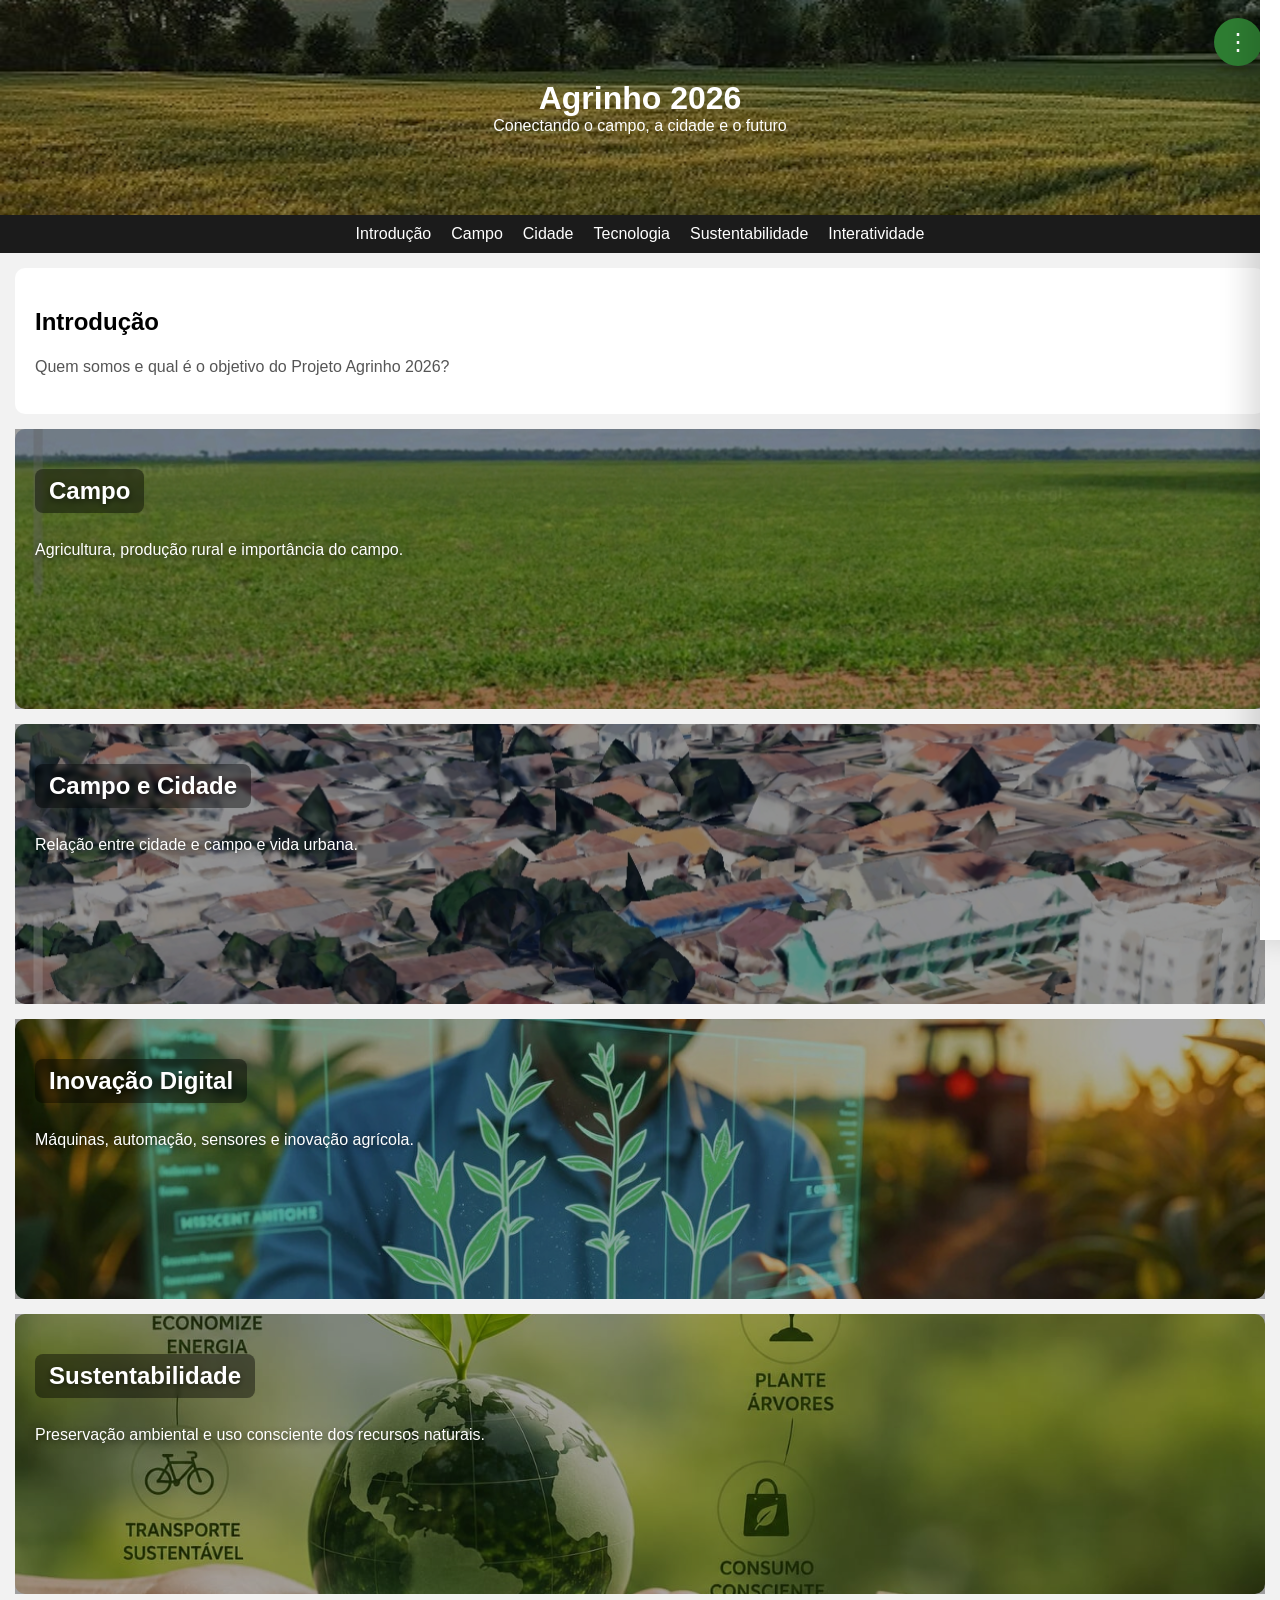
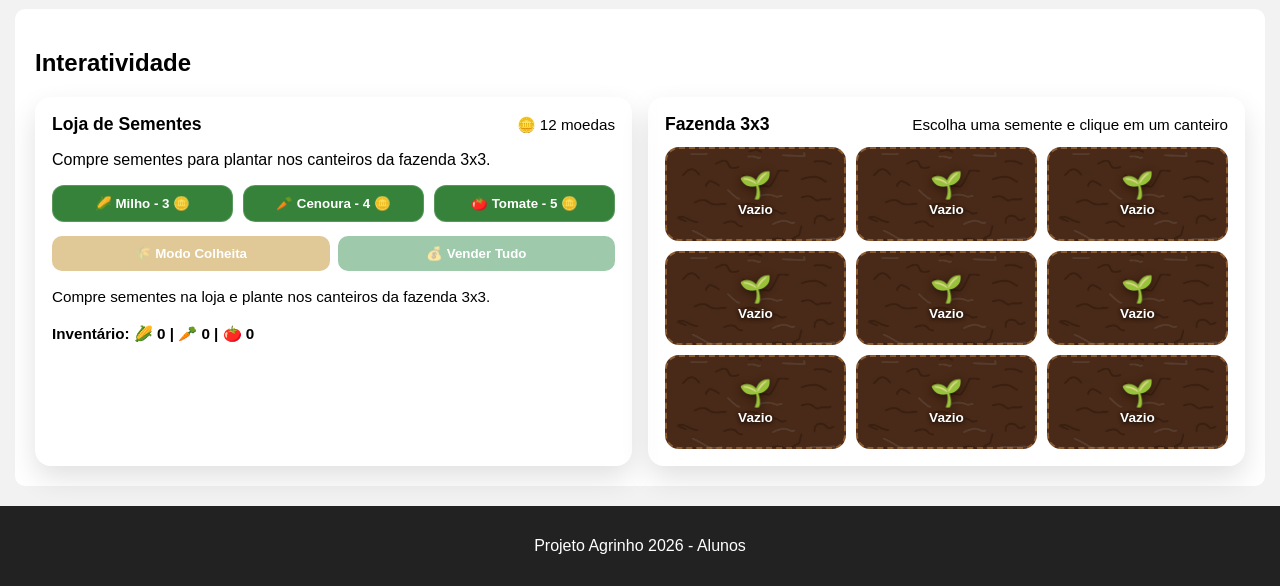
<file: index.html>
<!DOCTYPE html>
<html lang="pt-br">
<head>
<meta charset="UTF-8">
<meta name="viewport" content="width=device-width, initial-scale=1.0">
<title>Agrinho 2026</title>
<link rel="stylesheet" href="style.css">
</head>

<body>

<header>
  <h1>Agrinho 2026</h1>
  <p>Conectando o campo, a cidade e o futuro</p>
</header>

<nav>
<ul>
  <li><a href="#introducao">Introdução</a></li>
  <li><a href="#campo">Campo</a></li>
  <li><a href="#cidade">Cidade</a></li>
  <li><a href="#tecnologia">Tecnologia</a></li>
  <li><a href="#sustentabilidade">Sustentabilidade</a></li>
  <li><a href="#interatividade">Interatividade</a></li>
</ul>
</nav>

<button class="sidebar-toggle" onclick="openSidebar()">⋮</button>

<aside id="sidebar" class="sidebar">
  <div class="sidebar-header">
    <h3>Configurações</h3>
    <button class="close-btn" onclick="closeSidebar()">×</button>
  </div>
  <button id="darkModeToggle" onclick="toggleDarkMode()">Ativar modo escuro</button>
</aside>
<div id="sidebarOverlay" class="sidebar-overlay" onclick="closeSidebar()"></div>

<section id="introducao">
  <h2>Introdução</h2>
  <p class="section-subtitle">Quem somos e qual é o objetivo do Projeto Agrinho 2026?</p>

  <div class="section-content">
    <p>
      Somos alunos do Colégio Estadual Wolff Klabin, estamos apresentando este site para o projeto Agrinho 2026.
    </p>
    <p>
      Nosso objetivo é explorar a relação entre o campo, a cidade e as inovações tecnológicas, além de discutir a importância da sustentabilidade. E o que é o Agrinho? O Agrinho é um programa educacional que visa promover a conscientização sobre a agricultura, o meio ambiente e a cidadania entre os jovens. Ele incentiva os estudantes a se envolverem com temas relacionados ao campo, à cidade e à tecnologia, promovendo uma compreensão mais profunda das questões agrícolas e ambientais. Através de atividades interativas, jogos e projetos, o Agrinho busca inspirar os jovens a se tornarem agentes de mudança em suas comunidades, promovendo práticas sustentáveis e valorizando a importância do campo para a sociedade.
    </p>
  </div>

  <button class="section-close-btn" onclick="fecharSecao('introducao')">×</button>
</section>

<section id="campo">
  <h2>Campo</h2>

  <p>
    Agricultura, produção rural e importância do campo.
  </p>

  <div class="section-content"></div>

  <button class="section-close-btn" onclick="fecharSecao('campo')">×</button>
</section>

<section id="cidade">
  <h2>Campo e Cidade</h2>
  <p>
    Relação entre cidade e campo e vida urbana.
  </p>

  <div class="section-content"></div>

  <button class="section-close-btn" onclick="fecharSecao('cidade')">×</button>
</section>

<section id="tecnologia">
  <h2>Inovação Digital</h2>

  <p>
    Máquinas, automação, sensores e inovação agrícola.
  </p>

  <div class="section-content"></div>

  <button class="section-close-btn" onclick="fecharSecao('tecnologia')">×</button>
</section>

<section id="sustentabilidade">
  <h2>Sustentabilidade</h2>
  <p>
    Preservação ambiental e uso consciente dos recursos naturais.
  </p>

  <div class="section-content"></div>

  <button class="section-close-btn" onclick="fecharSecao('sustentabilidade')">×</button>
</section>

<section id="interatividade">
  <h2>Interatividade</h2>

  <div class="section-content">
    <div class="fazenda-game">
      <div class="shop-card">
        <div class="farm-card-header">
          <h3>Loja de Sementes</h3>
          <span id="coinCount">🪙 12 moedas</span>
        </div>
        <p>Compre sementes para plantar nos canteiros da fazenda 3x3.</p>
        <div class="seed-shop-buttons">
          <button class="seed-buy-btn" data-seed="milho">🌽 Milho - 3 🪙</button>
          <button class="seed-buy-btn" data-seed="cenoura">🥕 Cenoura - 4 🪙</button>
          <button class="seed-buy-btn" data-seed="tomate">🍅 Tomate - 5 🪙</button>
        </div>
        <div class="farm-action-buttons">
          <button id="harvestModeBtn" class="harvest-btn">🌾 Modo Colheita</button>
          <button id="sellAllBtn" class="sell-btn">💰 Vender Tudo</button>
        </div>
        <p class="farm-status" id="farmMessage"></p>
        <p class="inventory-info" id="inventoryInfo"></p>
      </div>

      <div class="farm-card">
        <div class="farm-card-header">
          <h3>Fazenda 3x3</h3>
          <span>Escolha uma semente e clique em um canteiro</span>
        </div>
        <div class="farm-grid" id="farmGrid"></div>
      </div>
    </div>
  </div>

  </div>
</section>

<footer>
  <p>Projeto Agrinho 2026 - Alunos</p>
</footer>

<script src="script.js"></script>

</body>
</html>
<img src="terra.jpeg" alt="Terra"
</file>
<file: style.css>
body {
font-family: Arial, sans-serif;
margin:0;
background-color:#f2f2f2;
--section-text-color: #ffffff;
--section-overlay-color: rgba(0, 0, 0, 0.35);
--section-text-shadow: 0 2px 6px rgba(0, 0, 0, 0.55);
}

header {
background-image: url("download.jpg");
background-size: cover;
background-position: center;
background-repeat: no-repeat;
color:white;
text-align:center;
padding:80px 20px;
position: relative;
}

header::before {
content: "";
position: absolute;
top: 0;
left: 0;
width: 100%;
height: 100%;
background: rgba(0, 0, 0, 0.4);
}

header h1 {
position: relative;
z-index: 1;
margin: 0;
opacity: 0;
animation: fadeIn 2s ease forwards;
}

header p {
position: relative;
z-index: 1;
margin: 0;
opacity: 0;
animation: fadeIn 1.5s ease forwards;
animation-delay: 2s;
}

@keyframes fadeIn {
from {
opacity: 0;
transform: translateY(20px);
}
to {
opacity: 1;
transform: translateY(0);
}
}

@keyframes fadeOut {
from {
opacity: 1;
transform: translateY(0);
}
to {
opacity: 0;
transform: translateY(20px);
}
}

nav {
background:#1b1b1b;
}

nav ul {
display:flex;
justify-content:center;
list-style:none;
margin:0;
padding:0;
}

nav ul li {
margin:10px;
}

nav ul li a {
color:white;
text-decoration:none;
}

.sidebar-toggle {
position: fixed;
top: 18px;
right: 18px;
background: #2e7d32;
color: white;
border: none;
width: 48px;
height: 48px;
border-radius: 50%;
font-size: 1.5rem;
cursor: pointer;
box-shadow: 0 4px 12px rgba(0, 0, 0, 0.25);
z-index: 1001;
}

.sidebar {
position: fixed;
top: 0;
right: -280px;
width: 260px;
height: 100%;
background: #ffffff;
box-shadow: -10px 0 30px rgba(0, 0, 0, 0.15);
padding: 20px;
transition: right 0.25s ease;
z-index: 1002;
}

.sidebar.open {
right: 0;
}

.sidebar-header {
display: flex;
justify-content: space-between;
align-items: center;
margin-bottom: 18px;
}

.sidebar h3 {
margin: 0;
font-size: 1.1rem;
color: #222;
}

.close-btn {
background: transparent;
border: none;
color: #000;
align-items: center;
justify-content: center;
line-height: 1;
}

.close-btn:focus {
outline: none;
}

.sidebar button:not(.close-btn) {
width: 100%;
margin-top: 10px;
}

.sidebar-overlay {
position: fixed;
top: 0;
left: 0;
width: 100%;
height: 100%;
background: rgba(62, 60, 60, 0.35);
opacity: 0;
visibility: hidden;
transition: opacity 0.25s ease, visibility 0.25s ease;
z-index: 1000;
}

.sidebar-overlay.open {
opacity: 1;
visibility: visible;
}

section:hover {
transform: scale(1.01);
opacity: 1;
visibility: visible;
box-shadow: 0 10px 20px rgba(0, 0, 0, 0.12);
}

section {
background:white;
margin:15px;
padding:20px;
border-radius:10px;
position: relative;
transition: transform 0.35s ease, box-shadow 0.35s ease, min-height 0.35s ease, background 0.35s ease;
}

.section-subtitle {
margin: 8px 0 16px;
font-size: 1rem;
color: #555;
line-height: 1.4;
}

section.expanded .section-content {
opacity: 1;
margin-top: 16px;
}

.section-content {
max-height: 0;
opacity: 0;
overflow: hidden;
margin-top: 0;
transition: max-height 0.45s ease, opacity 0.45s ease, margin-top 0.45s ease;
will-change: max-height;
}

#interatividade .section-content {
max-height: none;
opacity: 1;
overflow: visible;
margin-top: 16px;
}

body.dark-mode #interatividade .section-content {
max-height: none;
opacity: 1;
overflow: visible;
margin-top: 16px;
}

#campo {
background-image: url("1781214052018.png");
background-size: cover;
background-position: center;
background-repeat: no-repeat;
color: var(--section-text-color);
min-height: 240px;
}

#campo::before {
content: "";
position: absolute;
inset: 0;
background: var(--section-overlay-color);
z-index: 0;
}

#campo h2,
#campo p {
position: relative;
z-index: 1;
text-shadow: var(--section-text-shadow);
}

#campo h2,
#cidade h2,
#tecnologia h2,
#sustentabilidade h2 {
display: inline-block;
padding: 8px 14px;
border-radius: 8px;
background: rgba(0, 0, 0, 0.42);
backdrop-filter: blur(2px);
margin-bottom: 12px;
}

#cidade {
background-image: url("1781214752127.png");
background-size: cover;
background-position: center;
background-repeat: no-repeat;
color: var(--section-text-color);
min-height: 240px;
}

#cidade::before {
content: "";
position: absolute;
inset: 0;
background: var(--section-overlay-color);
z-index: 0;
}

#cidade h2,
#cidade p {
position: relative;
z-index: 1;
text-shadow: var(--section-text-shadow);
}

#tecnologia {
background-image: url("AUTOMAÇÃO NA AGRICULTURA.jpg");
background-size: cover;
background-position: center;
background-repeat: no-repeat;
color: var(--section-text-color);
min-height: 240px;
}

#tecnologia::before {
content: "";
position: absolute;
inset: 0;
background: var(--section-overlay-color);
z-index: 0;
}

#tecnologia h2,
#tecnologia p {
position: relative;
z-index: 1;
text-shadow: var(--section-text-shadow);
}

#sustentabilidade {
background-image: url("sustentabilidade.jpeg");
background-size: cover;
background-position: center;
background-repeat: no-repeat;
color: var(--section-text-color);
min-height: 240px;
}

#sustentabilidade::before {
content: "";
position: absolute;
inset: 0;
background: var(--section-overlay-color);
z-index: 0;
}

#sustentabilidade h2,
#sustentabilidade p {
position: relative;
z-index: 1;
text-shadow: var(--section-text-shadow);
}

body.dark-mode #campo h2,
body.dark-mode #cidade h2,
body.dark-mode #tecnologia h2,
body.dark-mode #sustentabilidade h2 {
background: rgba(0, 0, 0, 0.58);
color: #ffffff;
}

section h2 {
opacity: 1;
transform: translateY(0);
transition: all 0.6s ease;
}

section.visible-title h2 {
opacity: 1;
transform: translateY(0);
}

section.expanded h2 {
opacity: 1 !important;
transform: translateY(0) !important;
animation: none;
}

section.expanded > p,
section.expanded .section-content {
animation: fadeIn 0.6s ease both;
}

section.expanded .section-content p,
section.expanded > p {
animation: fadeIn 0.6s ease both;
}

section.expanded {
min-height: 0;
pointer-events: auto;
}

.section-close-btn {
position: absolute;
top: 20px;
right: 20px;
width: 35px;
height: 35px;
background: transparent;
border: none;
color: white;
font-size: 28px;
cursor: pointer;
z-index: 10;
padding: 0;
line-height: 1;
transition: transform 0.2s ease, color 0.2s ease;
text-shadow: 0 0 4px rgba(0, 0, 0, 0.5);
pointer-events: auto;
display: none;
}

section.expanded .section-close-btn {
display: flex;
align-items: center;
justify-content: center;
}

.section-close-btn:hover {
transform: scale(1.2);
color: #ff4444;
}

.caixa-interativa {
border:2px dashed #2e7d32;
padding:15px;
margin-top:10px;
}

.fazenda-game {
display: grid;
grid-template-columns: repeat(auto-fit, minmax(280px, 1fr));
gap: 16px;
margin-top: 16px;
clear: both;
}

.shop-card,
.farm-card {
background: rgba(255, 255, 255, 0.26);
border: 1px solid rgba(255, 255, 255, 0.28);
border-radius: 16px;
padding: 16px;
backdrop-filter: blur(4px);
box-shadow: 0 12px 28px rgba(0, 0, 0, 0.12);
position: relative;
z-index: 1;
}

.farm-card-header {
display: flex;
justify-content: space-between;
align-items: flex-start;
gap: 12px;
margin-bottom: 12px;
}

.farm-card-header h3 {
margin: 0;
font-size: 1.1rem;
}

.farm-card-header span,
.farm-status,
.inventory-info {
font-size: 0.95rem;
line-height: 1.4;
}

.seed-shop-buttons {
display: grid;
grid-template-columns: repeat(auto-fit, minmax(120px, 1fr));
gap: 10px;
margin: 14px 0;
}

.seed-buy-btn {
width: 100%;
border-radius: 12px;
background: rgba(46, 125, 50, 0.96);
border: 1px solid rgba(255, 255, 255, 0.18);
font-weight: 700;
}

.seed-buy-btn.selected {
outline: 2px solid rgba(255, 255, 255, 0.95);
box-shadow: 0 0 0 3px rgba(46, 125, 50, 0.35);
}

.farm-grid {
display: grid;
grid-template-columns: repeat(3, minmax(72px, 1fr));
gap: 10px;
margin-top: 6px;
}

.farm-plot {
min-height: 94px;
border-radius: 14px;
border: 2px dashed rgba(255, 255, 255, 0.5);
background: rgba(42, 91, 52, 0.38);
color: inherit;
display: flex;
flex-direction: column;
align-items: center;
justify-content: center;
gap: 4px;
padding: 10px;
font-weight: 700;
text-align: center;
transition: transform 0.2s ease, box-shadow 0.2s ease;
position: relative;
overflow: hidden;
cursor: pointer;
}

.farm-plot:hover {
transform: translateY(-2px);
box-shadow: 0 10px 18px rgba(0, 0, 0, 0.24);
}

.farm-plot.planted {
border-style: solid;
border-color: rgba(255, 255, 255, 0.5);
}

.farm-plot.ready {
border-color: #ffd700;
border-width: 3px;
box-shadow: 0 0 12px rgba(255, 215, 0, 0.55);
}

.farm-plot.empty {
border-style: dashed;
border-color: rgba(180, 120, 60, 0.6);
}

@keyframes readyPulse {
0%, 100% { transform: scale(1); }
50% { transform: scale(1.18); }
}

.ready-pulse {
animation: readyPulse 1s ease-in-out infinite;
display: inline-block;
}

.plot-overlay {
position: absolute;
inset: 0;
border-radius: 12px;
z-index: 0;
}

.farm-plot .plot-emoji,
.farm-plot .plot-label {
position: relative;
z-index: 1;
}

.plot-emoji {
font-size: 1.65rem;
line-height: 1;
filter: drop-shadow(0 2px 4px rgba(0,0,0,0.5));
}

.plot-label {
font-size: 0.85rem;
color: #fff;
text-shadow: 0 1px 4px rgba(0,0,0,0.9);
font-weight: 700;
}

.farm-action-buttons {
display: grid;
grid-template-columns: 1fr 1fr;
gap: 8px;
margin-top: 10px;
}

.harvest-btn {
background: rgba(180, 120, 0, 0.9);
border-radius: 10px;
font-weight: 700;
transition: background 0.2s, outline 0.2s;
}

.harvest-btn.active {
background: rgba(200, 140, 0, 1);
outline: 2px solid #ffd700;
}

.harvest-btn:disabled {
opacity: 0.45;
cursor: not-allowed;
}

.sell-btn {
background: rgba(30, 130, 60, 0.95);
border-radius: 10px;
font-weight: 700;
transition: background 0.2s;
}

.sell-btn:disabled {
opacity: 0.45;
cursor: not-allowed;
}

.farm-status {
min-height: 1.4em;
margin-bottom: 8px;
}

#interatividade .section-content {
overflow: visible;
}

#interatividade .caixa-interativa {
margin-bottom: 16px;
}

.inventory-info {
font-weight: 700;
}

button {
background:#2e7d32;
color:white;
border:none;
padding:10px;
cursor:pointer;
}

body.dark-mode {
background-color: #121212;
color: #e6e6e6;
--section-overlay-color: rgba(0, 0, 0, 0.55);
--section-text-color: #ffffff;
--section-text-shadow: 0 2px 8px rgba(0, 0, 0, 0.75);
}

body.dark-mode nav {
background: #111;
}

body.dark-mode nav ul li a {
color: #ddd;
}

body.dark-mode section {
background: #1f1f1f;
color: #e6e6e6;
}

body.dark-mode section h2,
body.dark-mode .section-subtitle {
color: #ffffff;
}

body.dark-mode .section-subtitle {
opacity: 0.9;
}

body.dark-mode .sidebar {
background: #1b1b1b;
}

body.dark-mode .section-close-btn {
color: #e6e6e6;
}

body.dark-mode .section-close-btn:hover {
color: #ff4444;
}

body.dark-mode .sidebar h3,
body.dark-mode .close-btn {
color: #f1f1f1;
background: transparent;
background-color: transparent;
border: none;
box-shadow: none;
}

body.dark-mode .close-btn:focus {
outline: none;
}

body.dark-mode .sidebar-toggle {
background: #80d488;
color: #000;
}

body.dark-mode .sidebar button:not(.close-btn) {
background: #80d488;
color: #000;
}

body.dark-mode .shop-card,
body.dark-mode .farm-card {
background: rgba(0, 0, 0, 0.32);
border-color: rgba(255, 255, 255, 0.14);
}

body.dark-mode #interatividade .section-content {
overflow: visible;
}

body.dark-mode .seed-buy-btn {
background: #80d488;
color: #000;
}

body.dark-mode .seed-buy-btn.selected {
outline-color: #ffffff;
box-shadow: 0 0 0 3px rgba(128, 212, 136, 0.35);
}

body.dark-mode .farm-plot {
background: rgba(0, 0, 0, 0.35);
border-color: rgba(255, 255, 255, 0.26);
}

body.dark-mode .farm-plot.planted {
background: rgba(7, 46, 18, 0.78);
}

body.dark-mode .harvest-btn {
background: rgba(200, 140, 0, 0.85);
color: #000;
}

body.dark-mode .harvest-btn.active {
background: rgba(220, 160, 0, 1);
}

body.dark-mode .sell-btn {
background: rgba(80, 200, 100, 0.9);
color: #000;
}

body.dark-mode footer {
background: #111;
}

footer {
text-align:center;
padding:15px;
background:#222;
color:white;
margin-top:20px;
}
img {
width: 100%;
max-height: 350px;
object-fit: cover;
border-radius: 10px;
margin: 10px 0;
}
</file>
